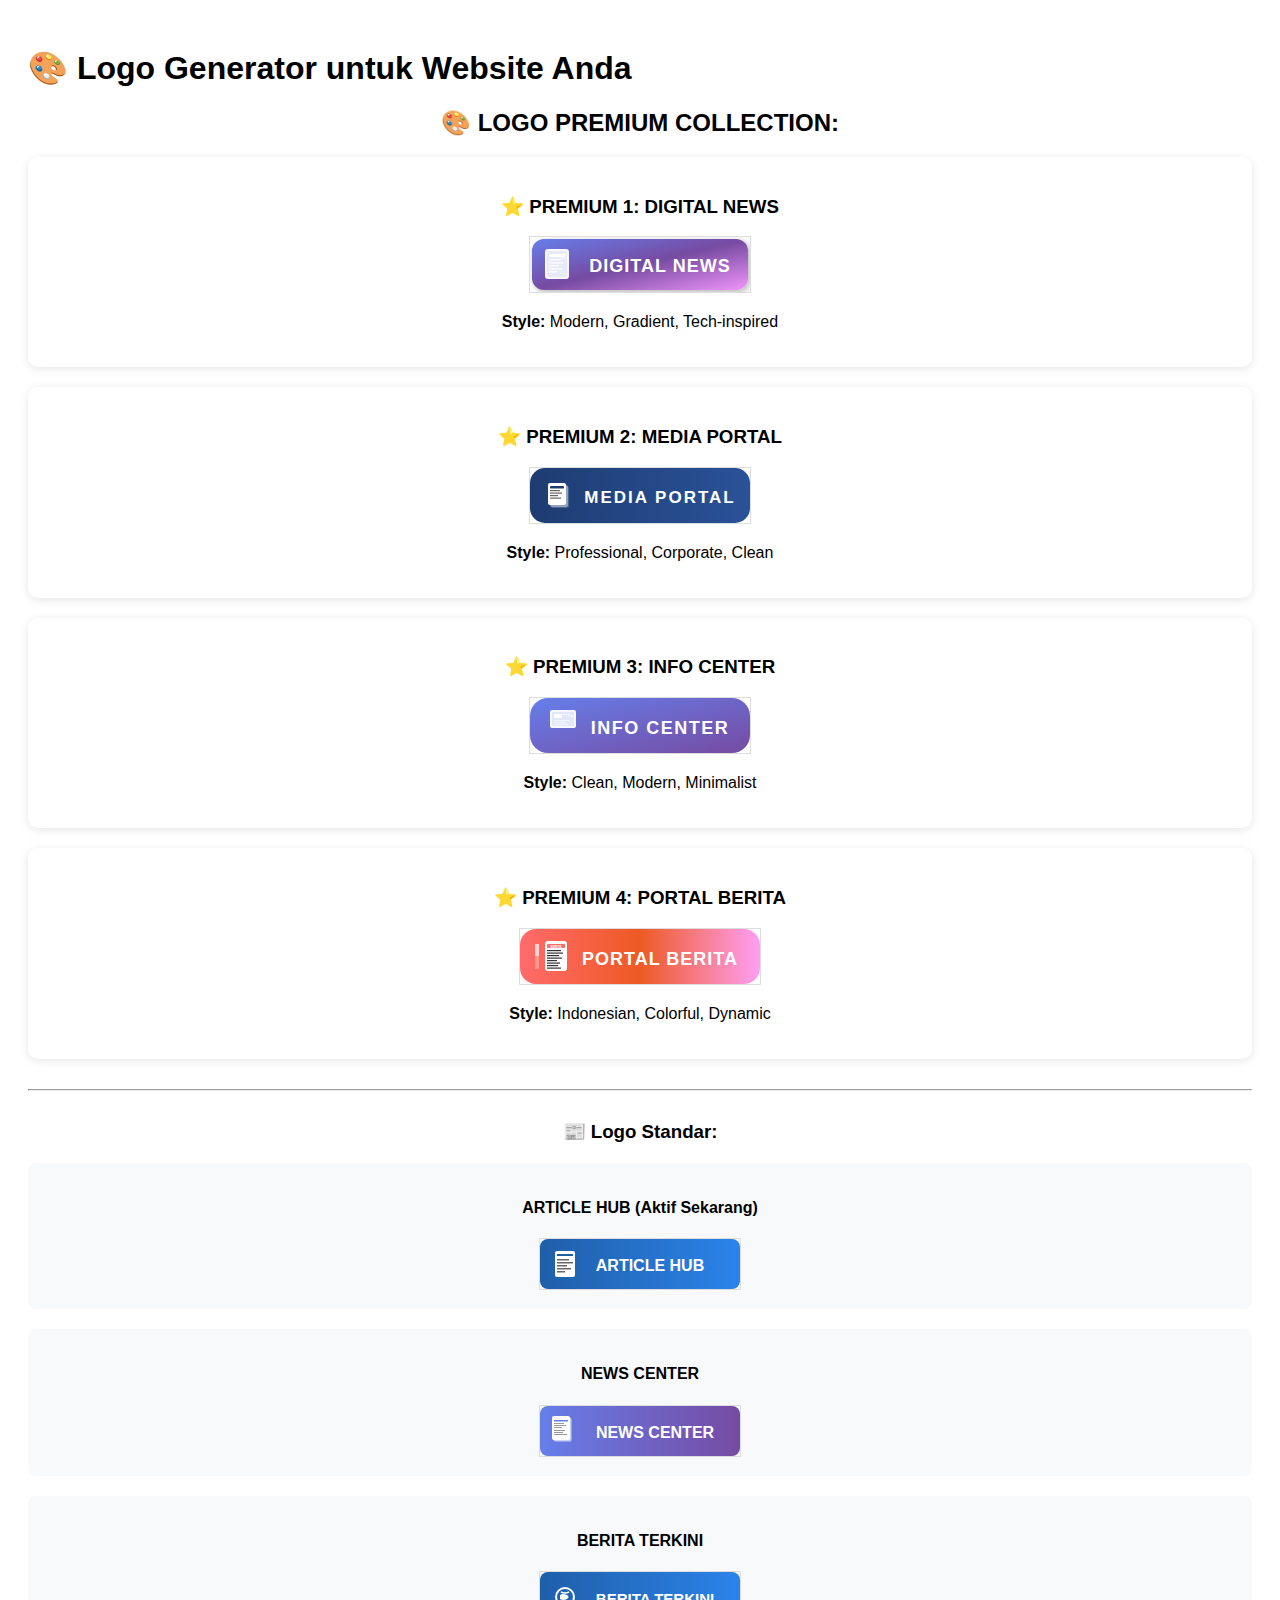
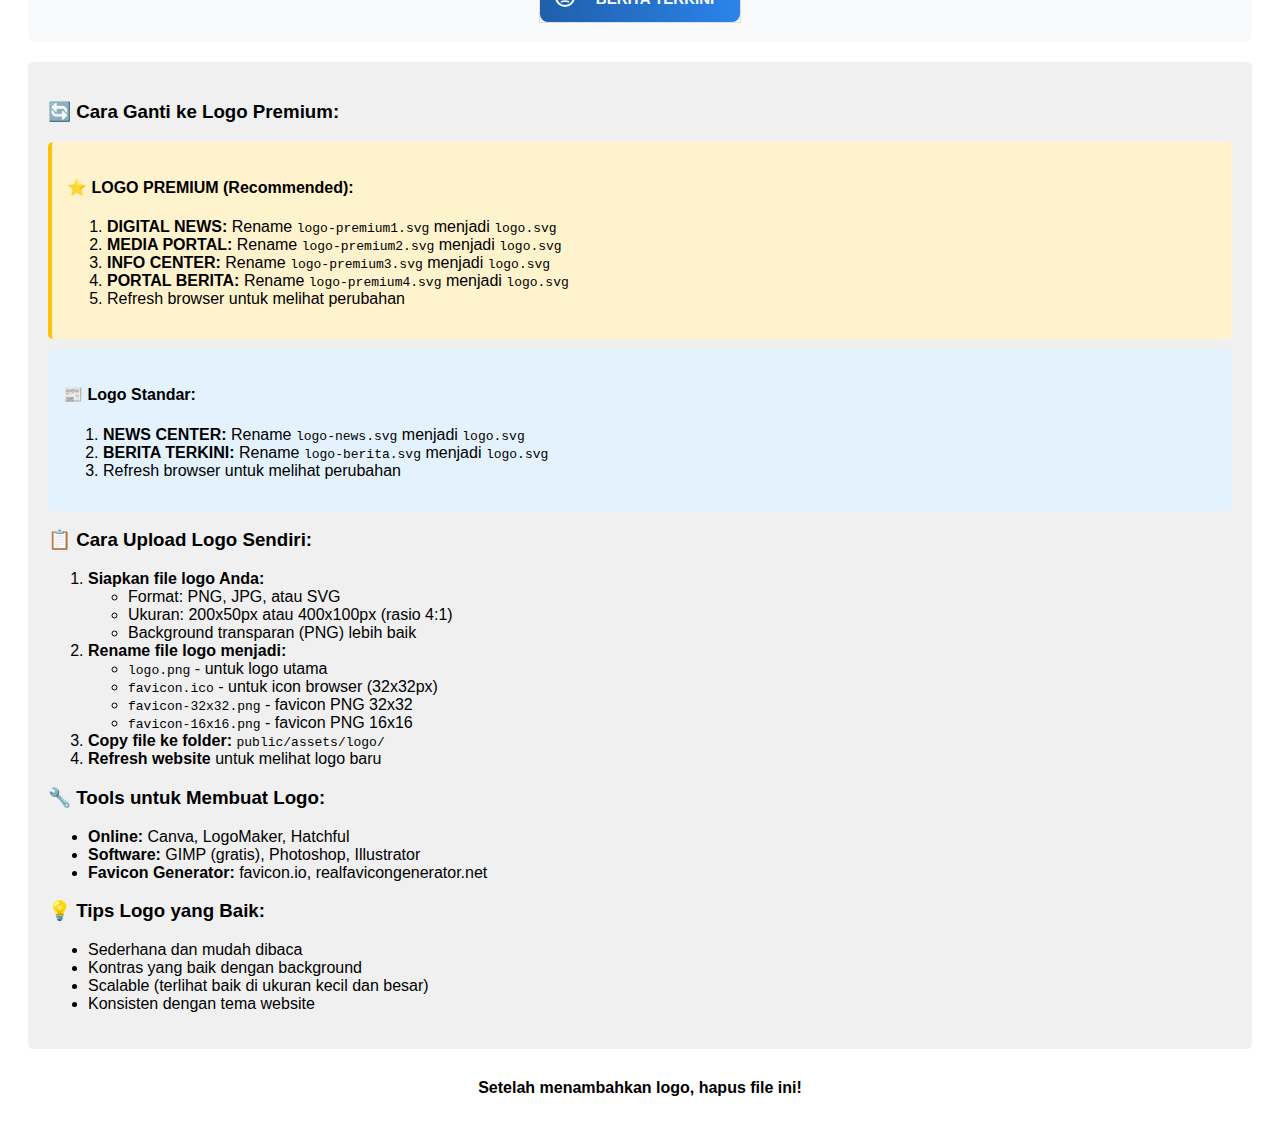
<file: ci4/public/assets/logo/create-logo.html>
<!DOCTYPE html>
<html>
<head>
    <title>Logo Generator</title>
    <style>
        body { font-family: Arial, sans-serif; padding: 20px; }
        .logo-container { text-align: center; margin: 20px 0; }
        .logo { 
            background: linear-gradient(45deg, #1f5faa, #2b83ea);
            color: white;
            padding: 20px 40px;
            border-radius: 10px;
            display: inline-block;
            font-size: 24px;
            font-weight: bold;
            text-shadow: 2px 2px 4px rgba(0,0,0,0.3);
            box-shadow: 0 4px 15px rgba(0,0,0,0.2);
        }
        .instructions {
            background: #f0f0f0;
            padding: 20px;
            border-radius: 5px;
            margin: 20px 0;
        }
    </style>
</head>
<body>
    <h1>🎨 Logo Generator untuk Website Anda</h1>
    
    <div class="logo-container">
        <h2>🎨 LOGO PREMIUM COLLECTION:</h2>

        <div style="margin: 20px 0; padding: 20px; background: white; border-radius: 10px; box-shadow: 0 2px 10px rgba(0,0,0,0.1);">
            <h3>⭐ PREMIUM 1: DIGITAL NEWS</h3>
            <img src="logo-premium1.svg" alt="Digital News Logo" style="height: 55px; border: 1px solid #ddd;">
            <p><strong>Style:</strong> Modern, Gradient, Tech-inspired</p>
        </div>

        <div style="margin: 20px 0; padding: 20px; background: white; border-radius: 10px; box-shadow: 0 2px 10px rgba(0,0,0,0.1);">
            <h3>⭐ PREMIUM 2: MEDIA PORTAL</h3>
            <img src="logo-premium2.svg" alt="Media Portal Logo" style="height: 55px; border: 1px solid #ddd;">
            <p><strong>Style:</strong> Professional, Corporate, Clean</p>
        </div>

        <div style="margin: 20px 0; padding: 20px; background: white; border-radius: 10px; box-shadow: 0 2px 10px rgba(0,0,0,0.1);">
            <h3>⭐ PREMIUM 3: INFO CENTER</h3>
            <img src="logo-premium3.svg" alt="Info Center Logo" style="height: 55px; border: 1px solid #ddd;">
            <p><strong>Style:</strong> Clean, Modern, Minimalist</p>
        </div>

        <div style="margin: 20px 0; padding: 20px; background: white; border-radius: 10px; box-shadow: 0 2px 10px rgba(0,0,0,0.1);">
            <h3>⭐ PREMIUM 4: PORTAL BERITA</h3>
            <img src="logo-premium4.svg" alt="Portal Berita Logo" style="height: 55px; border: 1px solid #ddd;">
            <p><strong>Style:</strong> Indonesian, Colorful, Dynamic</p>
        </div>

        <hr style="margin: 30px 0;">
        <h3>📰 Logo Standar:</h3>

        <div style="margin: 20px 0; padding: 15px; background: #f8f9fa; border-radius: 8px;">
            <h4>ARTICLE HUB (Aktif Sekarang)</h4>
            <img src="logo.svg" alt="Article Hub Logo" style="height: 50px; border: 1px solid #ddd;">
        </div>

        <div style="margin: 20px 0; padding: 15px; background: #f8f9fa; border-radius: 8px;">
            <h4>NEWS CENTER</h4>
            <img src="logo-news.svg" alt="News Center Logo" style="height: 50px; border: 1px solid #ddd;">
        </div>

        <div style="margin: 20px 0; padding: 15px; background: #f8f9fa; border-radius: 8px;">
            <h4>BERITA TERKINI</h4>
            <img src="logo-berita.svg" alt="Berita Terkini Logo" style="height: 50px; border: 1px solid #ddd;">
        </div>
    </div>
    
    <div class="instructions">
        <h3>🔄 Cara Ganti ke Logo Premium:</h3>
        <div style="background: #fff3cd; padding: 15px; border-radius: 5px; margin: 10px 0; border-left: 4px solid #ffc107;">
            <h4>⭐ LOGO PREMIUM (Recommended):</h4>
            <ol>
                <li><strong>DIGITAL NEWS:</strong> Rename <code>logo-premium1.svg</code> menjadi <code>logo.svg</code></li>
                <li><strong>MEDIA PORTAL:</strong> Rename <code>logo-premium2.svg</code> menjadi <code>logo.svg</code></li>
                <li><strong>INFO CENTER:</strong> Rename <code>logo-premium3.svg</code> menjadi <code>logo.svg</code></li>
                <li><strong>PORTAL BERITA:</strong> Rename <code>logo-premium4.svg</code> menjadi <code>logo.svg</code></li>
                <li>Refresh browser untuk melihat perubahan</li>
            </ol>
        </div>

        <div style="background: #e3f2fd; padding: 15px; border-radius: 5px; margin: 10px 0;">
            <h4>📰 Logo Standar:</h4>
            <ol>
                <li><strong>NEWS CENTER:</strong> Rename <code>logo-news.svg</code> menjadi <code>logo.svg</code></li>
                <li><strong>BERITA TERKINI:</strong> Rename <code>logo-berita.svg</code> menjadi <code>logo.svg</code></li>
                <li>Refresh browser untuk melihat perubahan</li>
            </ol>
        </div>

        <h3>📋 Cara Upload Logo Sendiri:</h3>
        <ol>
            <li><strong>Siapkan file logo Anda:</strong>
                <ul>
                    <li>Format: PNG, JPG, atau SVG</li>
                    <li>Ukuran: 200x50px atau 400x100px (rasio 4:1)</li>
                    <li>Background transparan (PNG) lebih baik</li>
                </ul>
            </li>
            <li><strong>Rename file logo menjadi:</strong>
                <ul>
                    <li><code>logo.png</code> - untuk logo utama</li>
                    <li><code>favicon.ico</code> - untuk icon browser (32x32px)</li>
                    <li><code>favicon-32x32.png</code> - favicon PNG 32x32</li>
                    <li><code>favicon-16x16.png</code> - favicon PNG 16x16</li>
                </ul>
            </li>
            <li><strong>Copy file ke folder:</strong>
                <code>public/assets/logo/</code>
            </li>
            <li><strong>Refresh website</strong> untuk melihat logo baru</li>
        </ol>
        
        <h3>🔧 Tools untuk Membuat Logo:</h3>
        <ul>
            <li><strong>Online:</strong> Canva, LogoMaker, Hatchful</li>
            <li><strong>Software:</strong> GIMP (gratis), Photoshop, Illustrator</li>
            <li><strong>Favicon Generator:</strong> favicon.io, realfavicongenerator.net</li>
        </ul>
        
        <h3>💡 Tips Logo yang Baik:</h3>
        <ul>
            <li>Sederhana dan mudah dibaca</li>
            <li>Kontras yang baik dengan background</li>
            <li>Scalable (terlihat baik di ukuran kecil dan besar)</li>
            <li>Konsisten dengan tema website</li>
        </ul>
    </div>
    
    <div style="text-align: center; margin-top: 30px;">
        <p><strong>Setelah menambahkan logo, hapus file ini!</strong></p>
    </div>
</body>
</html>
</file>
